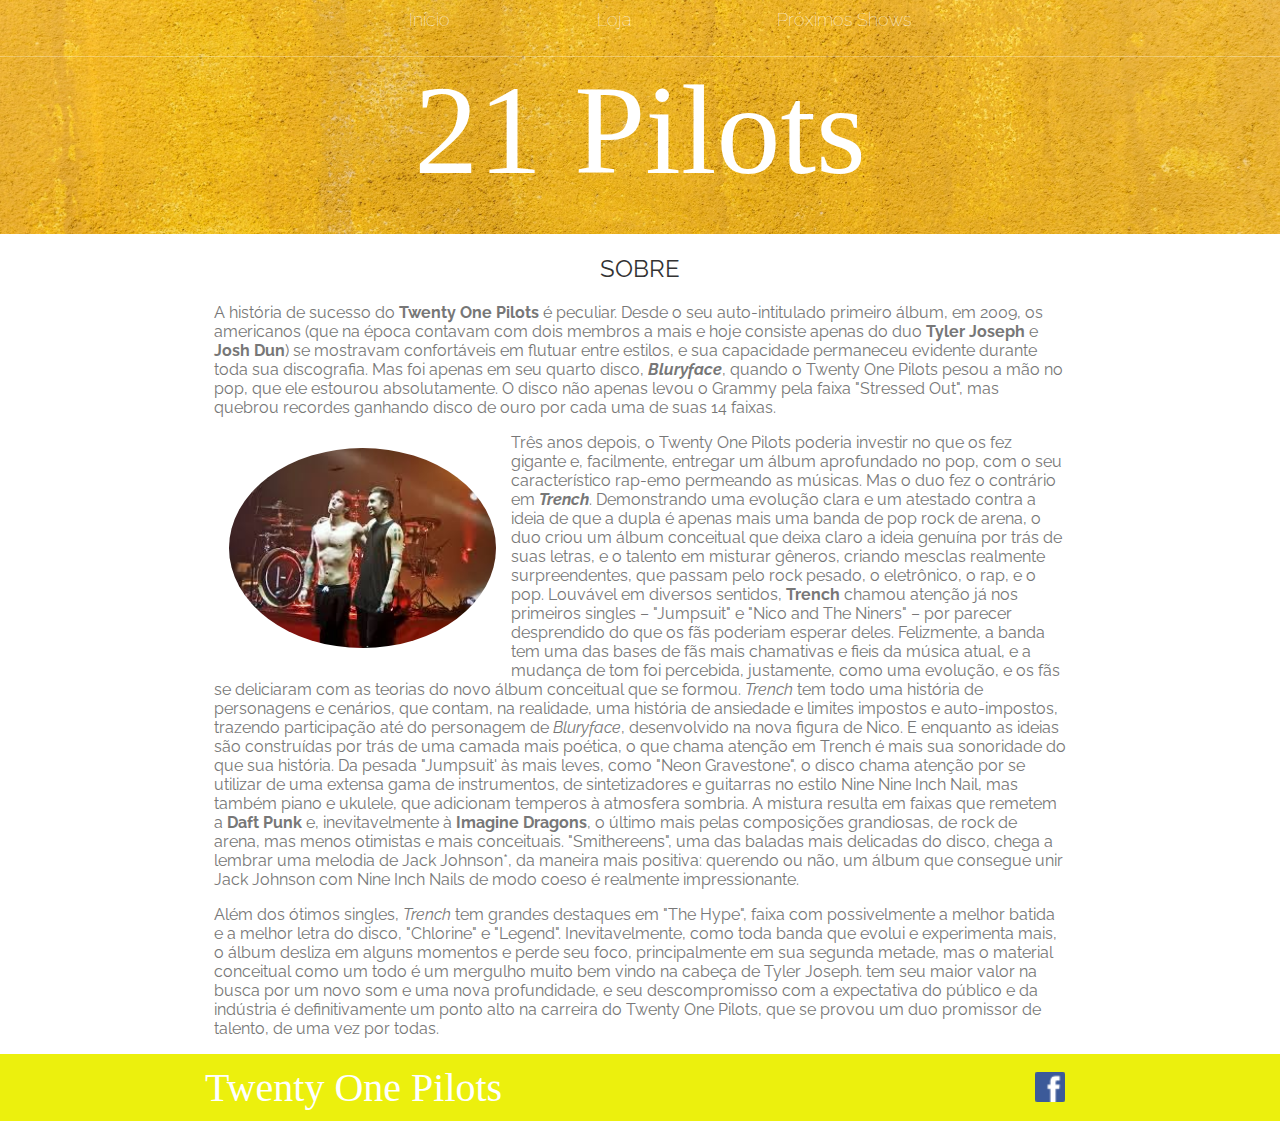
<file: index.html>
<!DOCTYPE html>
<html lang="pt-br">
    <head>
        <title>Twenty One Pilots | início</title>
        <meta name="discription" content="This is the discription">
        <link rel="stylesheet" href="style.css"/>
    </head>
    <body>
    <header class="main-header">
        <nav class="nav main-nav">
            <ul>
                <li><a href="index.html">Início</a></li>
                <li><a href="loja.html">Loja</a></li>
                <li><a href="proximos.shows.html">Próximos Shows</a></li>
            </ul>
        </nav>
        <h1 class="band-name band-name-large">21 Pilots</h1>
    </header>
        <section class="content-section container">
            <h2 class="section-header">SOBRE</h2>
            <p>A história de sucesso do <b>Twenty One Pilots</b> é peculiar. Desde o seu auto-intitulado primeiro álbum, em 2009, os americanos (que na época contavam com dois membros a mais e hoje consiste apenas do duo <b>Tyler Joseph</b> e <b>Josh Dun</b>) se mostravam confortáveis em flutuar entre estilos, e sua capacidade permaneceu evidente durante toda sua discografia. Mas foi apenas em seu quarto disco, <b><i>Bluryface</i></b>, quando o Twenty One Pilots pesou a mão no pop, que ele estourou absolutamente. O disco não apenas levou o Grammy pela faixa "Stressed Out", mas quebrou recordes ganhando disco de ouro por cada uma de suas 14 faixas.</p>
            <img class="about-band-image"src="Imagens/membros.jpg">
            <p>Três anos depois, o Twenty One Pilots poderia investir no que os fez gigante e, facilmente, entregar um álbum aprofundado no pop, com o seu característico rap-emo permeando as músicas. Mas o duo fez o contrário em <b><i>Trench</i></b>. Demonstrando uma evolução clara e um atestado contra a ideia de que a dupla é apenas mais uma banda de pop rock de arena, o duo criou um álbum conceitual que deixa claro a ideia genuína por trás de suas letras, e o talento em misturar gêneros, criando mesclas realmente surpreendentes, que passam pelo rock pesado, o eletrônico, o rap, e o pop. Louvável em diversos sentidos, <b>Trench</b> chamou atenção já nos primeiros singles – "Jumpsuit" e "Nico and The Niners" – por parecer desprendido do que os fãs poderiam esperar deles. Felizmente, a banda tem uma das bases de fãs mais chamativas e fieis da música atual, e a mudança de tom foi percebida, justamente, como uma evolução, e os fãs se deliciaram com as teorias do novo álbum conceitual que se formou. <i>Trench</i> tem todo uma história de personagens e cenários, que contam, na realidade, uma história de ansiedade e limites impostos e auto-impostos, trazendo participação até do personagem de <i>Bluryface</i>, desenvolvido na nova figura de Nico. E enquanto as ideias são construídas por trás de uma camada mais poética, o que chama atenção em Trench é mais sua sonoridade do que sua história. Da pesada "Jumpsuit' às mais leves, como "Neon Gravestone", o disco chama atenção por se utilizar de uma extensa gama de instrumentos, de sintetizadores e guitarras no estilo Nine Nine Inch Nail, mas também piano e ukulele, que adicionam temperos à atmosfera sombria. A mistura resulta em faixas que remetem a <b>Daft Punk</b> e, inevitavelmente à <b>Imagine Dragons</b>, o último mais pelas composições grandiosas, de rock de arena, mas menos otimistas e mais conceituais. "Smithereens", uma das baladas mais delicadas do disco, chega a lembrar uma melodia de Jack Johnson*, da maneira mais positiva: querendo ou não, um álbum que consegue unir Jack Johnson com Nine Inch Nails de modo coeso é realmente impressionante.</p>

            <p>Além dos ótimos singles, <em>Trench</em> tem grandes destaques em "The Hype", faixa com possivelmente a melhor batida e a melhor letra do disco, "Chlorine" e "Legend". Inevitavelmente, como toda banda que evolui e experimenta mais, o álbum desliza em alguns momentos e perde seu foco, principalmente em sua segunda metade, mas o material conceitual como um todo é um mergulho muito bem vindo na cabeça de Tyler Joseph. tem seu maior valor na busca por um novo som e uma nova profundidade, e seu descompromisso com a expectativa do público e da indústria é definitivamente um ponto alto na carreira do Twenty One Pilots, que se provou um duo promissor de talento, de uma vez por todas.</p>
        </section>
        <footer class="main-footer">
            <div class="container main-footer-container">
                <h3 class="band-name">Twenty One Pilots</h3>
                <ul class="nav footer-nav">
                    <li>
                        <a href="https://facebook.com" target="_blank">
                            <img src="Imagens/Facebook Logo.png"> 
                        </a>
                    </li>       
                </ul>
            </div>
        </footer>
    </body> 
</html>
</file>
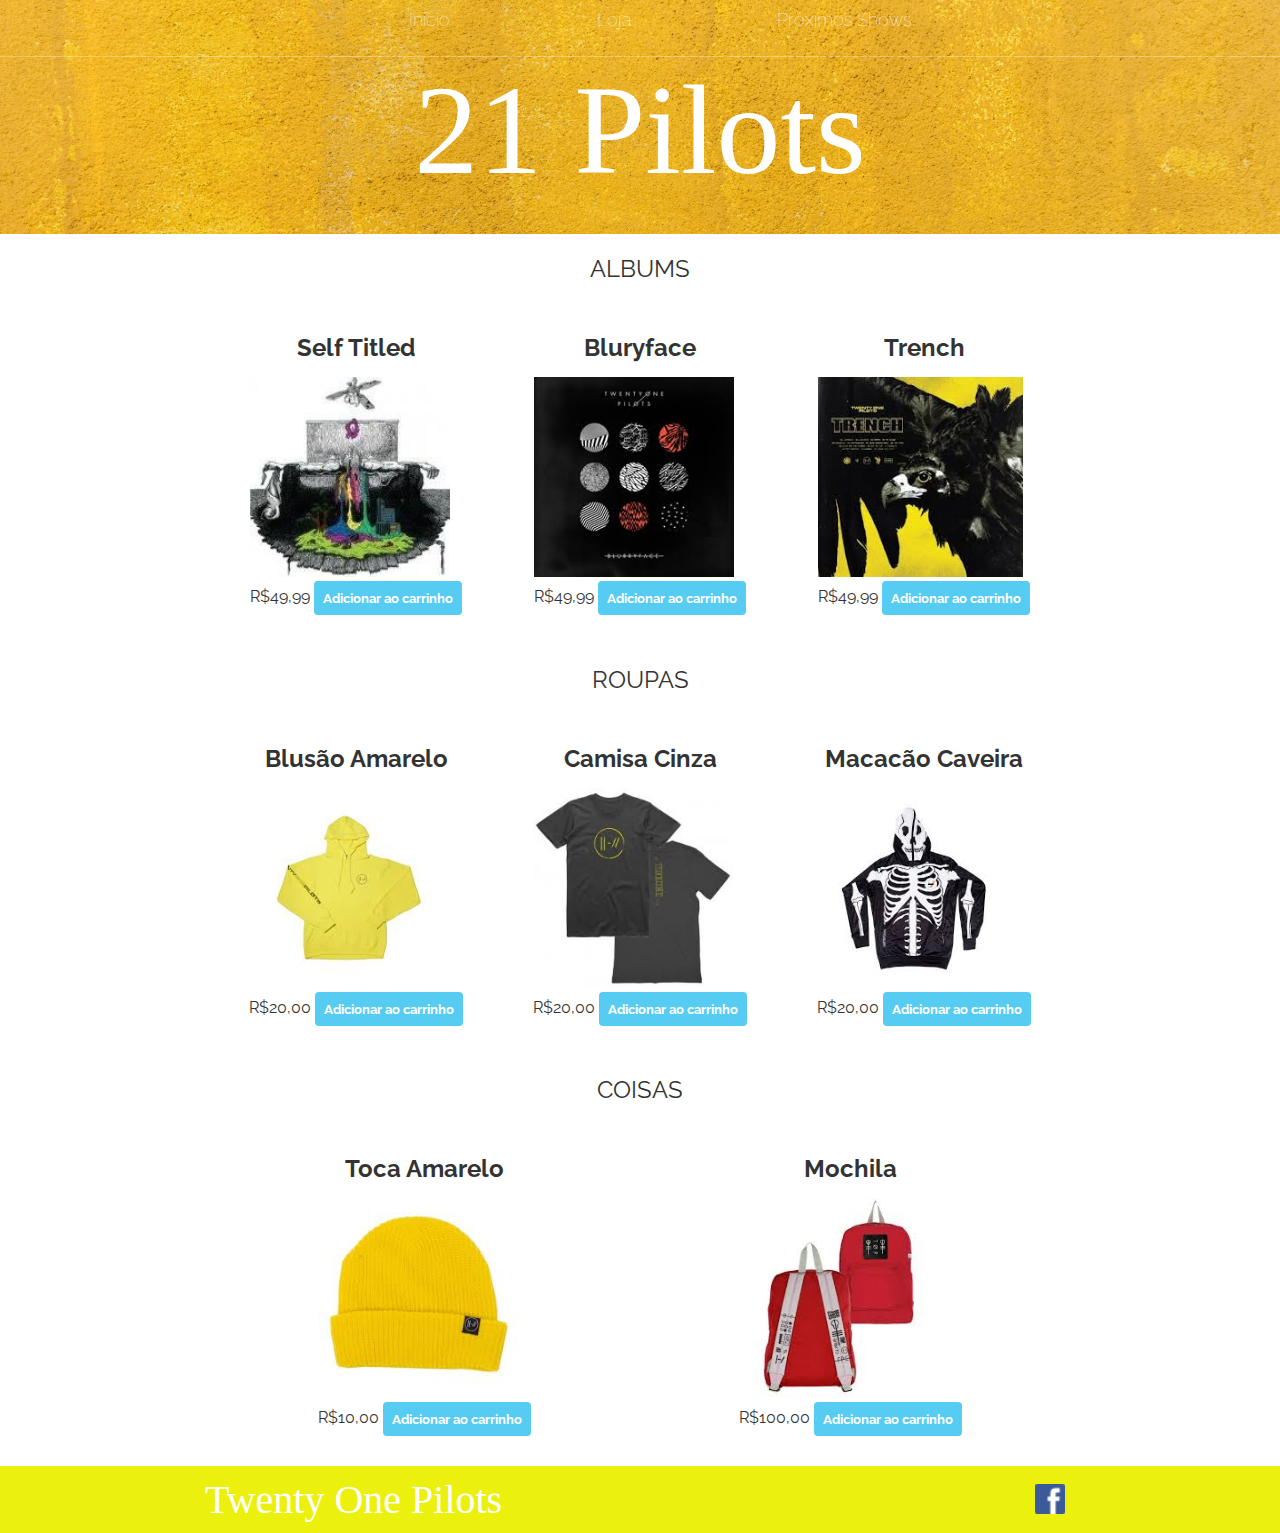
<file: loja.html>
<!DOCTYPE html>
<html lang="pt-br">
    <head>
        <title>Twenty One Pilots | Loja</title>
        <meta name="discription" content="This is the discription">
        <meta charset="UTF-8">
        <link rel="stylesheet" href="style.css"/>
    </head>
    <body>
        <header class="main-header ">
            <nav class="main-nav nav">
                <ul>
                    <li><a href="index.html">Início</a></li>
                    <li><a href="loja.html">Loja</a></li>
                    <li><a href="proximos.shows.html">Próximos Shows</a></li>
                </ul>
            </nav>
             <h1 class="band-name band-name-large">21 Pilots</h1>
        </header>
        <section class="container content-section">
            <h2 class="section-header">ALBUMS</h2>             
            <div class="shop-items"> 
                <div class="shop-item">
                    <span class="shop-item-title">Self Titled</span>
                    <img class="shop-item-image" src="Imagens/album-1.jpg">
                    <div class="shop-item-details">
                        <span class="shop-item-price">R$49,99</span>
                        <button class="btn btn-primary shop-item-button" type="button">Adicionar ao carrinho</button>
                    </div>
                </div>

                <div class="shop-item">
                    <span class="shop-item-title">Bluryface</span>
                    <img class="shop-item-image" src="Imagens/bluryface-album.jpg">
                    <div class="shop-item-details">
                        <span class="shop-item-price">R$49,99</span>
                        <button class="btn btn-primary shop-item-button" type="button">Adicionar ao carrinho</button>
                    </div>
                </div>
                <div class="shop-item">                 
                    <span class="shop-item-title">Trench</span> 
                    <img class="shop-item-image" src="Imagens/trench.jpg">
                    <div class="shop-item-details">
                        <span class="shop-item-price">R$49,99</span>
                        <button class="btn btn-primary shop-item-button" type="button">Adicionar ao carrinho</button>
                    </div>
                </div>
            </div>
        </section>
        <section class="container content-section">
        <h2 class="section-header">ROUPAS</h2>
        <div class="shop-items">
            <div class="shop-item">   
                <span class="shop-item-title">Blusão Amarelo</span>
                <img  class="shop-item-image" src="Imagens/blusa-amarela-loja.jpg">
                <div class="shop-item-details">
                    <span class="shop-item-price">R$20,00</span>
                    <button class="btn btn-primary shop-item-button" type="button">Adicionar ao carrinho</button>
                </div>
            </div>
            <div class="shop-item">
                <span class="shop-item-title">Camisa Cinza</span>
                <img class="shop-item-image" src="Imagens/camisa-loja.jpg">
                <div class="shop-item-details">
                    <span class="shop-item-price">R$20,00</span>
                    <button class="btn btn-primary shop-item-button" type="button">Adicionar ao carrinho</button>
                </div>
            </div>
            
            <div class="shop-item">
                <span class="shop-item-title">Macacão Caveira</span>
                <img class="shop-item-image" src="Imagens/macacao-loja.jpg">
                <div class="shop-item-details">
                    <span class="shop-item-price">R$20,00</span>
                    <button class="btn btn-primary shop-item-button" type="button">Adicionar ao carrinho</button>
                </div>
            </div>

        </div>
        </section>
        <section class="container content-section">
            <h2 class="section-header">COISAS</h2>    
            <div class="shop-items">    
                <div class="shop-item">
                    <span class="shop-item-title">Toca Amarelo</span>
                    <img class="shop-item-image" src="Imagens/toca-amarela-loja.jpg">
                    <div class="shop-item-details">
                        <span class="shop-item-price">R$10,00</span>
                        <button class="btn btn-primary shop-item-button" type="button">Adicionar ao carrinho</button>
                    </div>
                </div>
                <div class="shop-item">
                    <span class="shop-item-title">Mochila</span>
                    <img class="shop-item-image" src="Imagens/mochila-loja.jpg">
                    <div class="shop-item-details">
                        <span class="shop-item-price">R$100,00</span>
                        <button class="btn btn-primary shop-item-button" type="button">Adicionar ao carrinho</button>
                    </div>
                </div>
            </div>
        </section>
        <footer class="main-footer">
            <div class="container main-footer-container">
                <h3 class="band-name">Twenty One Pilots</h3>
                <ul class="nav footer-nav">
                    <li>
                        <a href="https://facebook.com" target="_blank">
                            <img src="Imagens/Facebook Logo.png">
                        </a>
                    </li>     
                </ul>
            </div>  
        </footer>
    </body> 
</html>
</file>
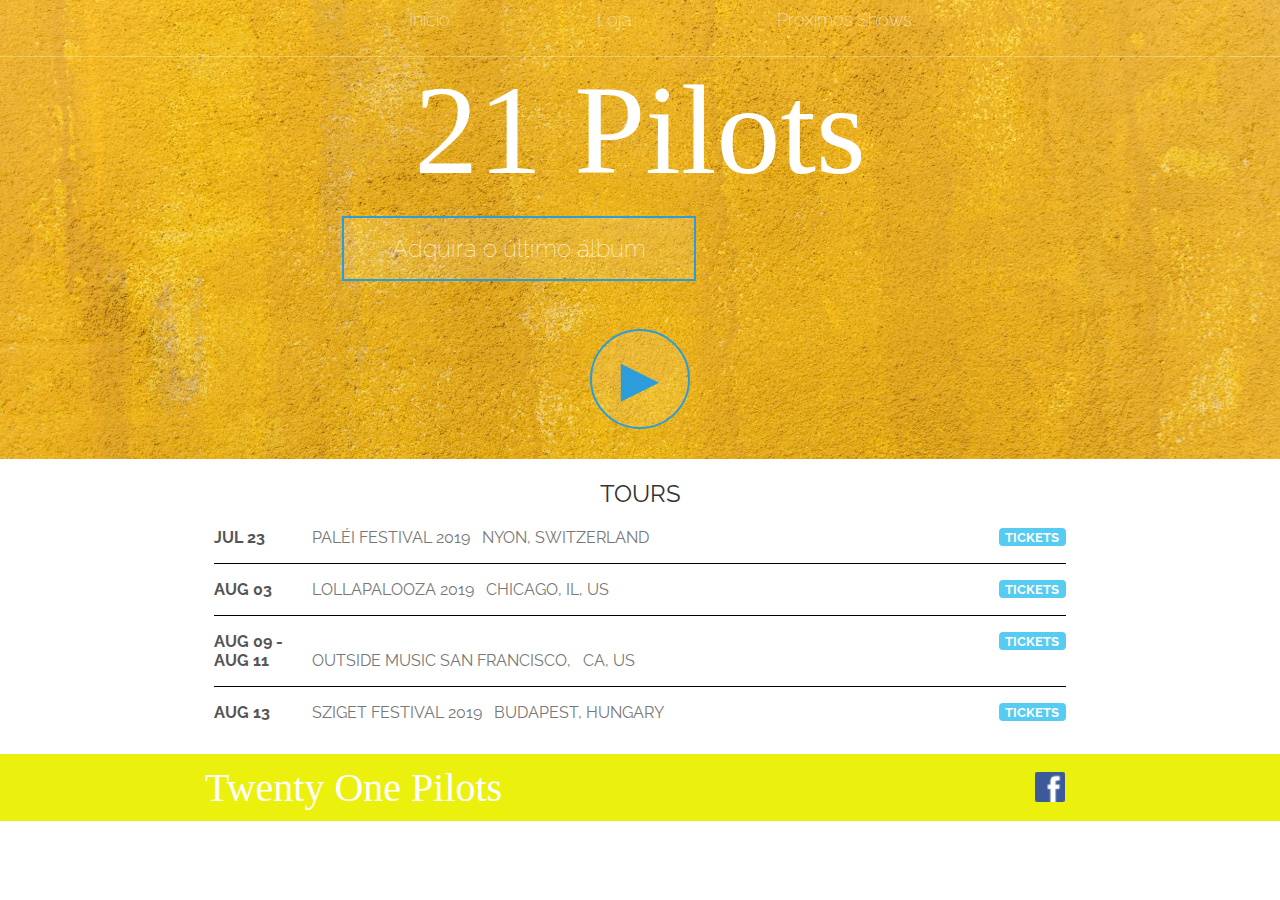
<file: proximos.shows.html>
<!DOCTYPE html>
<html lang="pt-br">
    <head>
        <title>Twenty One Pilots | Shows</title>
        <meta name="discription" content="This is the discription">
        <link rel="stylesheet" href="style.css"/>
    </head>
    <body>
        <header class="main-header">
            <nav class="nav main-nav">
                <ul>
                    <li><a href="index.html">Início</a></li>
                    <li><a href="loja.html">Loja</a></li>
                    <li><a href="proximos.shows.html">Próximos Shows</a></li>
                </ul>
            </nav>
            <h1 class="band-name band-name-large">21 Pilots</h1>
            <div class="container">
                <button class="btn btn-header">Adquira o último álbum</button>
            </div>
            <button class="btn btn-header btn-play">&#9658;</button>
        </header>
        
        <section class="content-section container">
            <h2 class="section-header">TOURS</h2>
            <div>
                <div class="tour-row">
                    <span class="tour-item tour-date">JUL 23</span>
                    <span class="tour-item tour-event">PALÉI FESTIVAL 2019</span>
                    <span class="tour-item tour-city">NYON, SWITZERLAND</span>
                    <button type="button" class="btm tour-item tour-btn btn-primary">TICKETS</button>
                </div>
                
                <div class="tour-row">
                    <span class="tour-item tour-date">AUG 03</span>
                    <span class="tour-item tour-event">LOLLAPALOOZA 2019</span>
                    <span class="tour-item tour-city">CHICAGO, IL, US</span>
                    <button type="button" class="btm tour-item tour-btn btn-primary">TICKETS</button>
                </div>
                
                <div class="tour-row">
                    <span class="tour-item tour-date">AUG 09 - AUG 11</span>
                    <span class="tour-item tour-event">OUTSIDE MUSIC SAN FRANCISCO,</span>
                    <span class="tour-item tour-city"> CA, US</span>
                    <button type="button" class="btm tour-item tour-btn btn-primary">TICKETS</button>
                </div>
                
                <div class="tour-row">
                    <span class="tour-item tour-date">AUG 13</span>
                    <span class="tour-item tour-event">SZIGET FESTIVAL 2019</span>
                    <span class="tour-item tour-city">BUDAPEST, HUNGARY</span>
                    <button type="button" class="btm tour-item tour-btn btn-primary">TICKETS</button>
                </div>
            </div>
        </section>
        
        <footer class="main-footer">
            <div class="container main-footer-container">
                <h3 class="band-name">Twenty One Pilots</h3>
                <ul class="nav footer-nav">
                    <li>
                        <a href="https://facebook.com" target="_blank">
                            <img src="Imagens/Facebook Logo.png">
                        </a>
                    </li>                    
                </ul>
            </div>
        </footer>
    </body> 
</html>
</file>
<file: style.css>
@import url('https://fonts.googleapis.com/css?family=Raleway&display=swap');

@font-face{
    font-family: "Booter - Zero Zero";
    src:url(fontes/Booter - Zero Zero.woff) format("wolf"),
        url(fontes/Booter - Zero Zero.woff2) format("wolf2");
    font-weight: normal;
    font-style: normal;
}

*{
    box-sizing: border-box;
    font-family: Raleway;
    color: #777;
}


html, body{
    margin: 0px;
    padding: 0px;
}

.nav li{
    display: inline;
}

.nav a{
    display: inline-block;
    padding: .5em;
    color: white;
    text-decoration: none;
}

.main-nav{
    text-align: center;
    font-size: 1.1em;
    font-weight:lighter;
    border-bottom: 1px solid rgba(255, 255, 255, .3)
}

.main-nav ul{
    margin-top: 0;

}

.main-nav li{
    padding: 0 5%;
}

.nav a:hover {
    background-color: rgba(255, 255, 255, .3);
}

.main-header{
    background-color: rgba (0,0,0, .6);
    background-image: url("Imagens/imgfundo.jpg");
    background-blend-mode: multiply;    
    background-size: cover;
    padding-bottom: 30px;
}

nav.ul{
    margin: 0;
}
.band-name{
    text-align: center;
    margin: 0;
    font-size: 4em;
    font-family: "Booter - Zero Zero";
    font-weight: normal;
    color: white;
}

.band-name-large{
    font-size: 8em;
}

.content-section{
    margin: 1em;
}

.container{
    max-width: 900px;
    margin: 0 auto;
    padding: 0 1.5em;
}

.section-header{
    text-align: center;
    font-weight: normal;
    color: #333;
}

.about-band-image{
    float: left;
    height: 200px;
    width: 200;
    margin: 15px;
    border-radius: 50%;
}

.main-footer{
    background-color:rgb(236, 240, 13);
    color: white;
    padding: .25em 0;
    font-size: 10px;
}

.main-footer-container{
    display: flex;
    align-items: center;
}

.main-footer-container ul{
    flex-grow: 1;
    text-align: end;
}

.footer-nav li{
    padding: 0 .5em;
}

.footer-nav img{
    width: 30px;
    height: 30px;
}

.btn{
    text-align: center;
    vertical-align: middle;
    padding: .67em;
    cursor: pointer;
}

.btn-header{
    margin: .5em 15% 2em 15%;
    color: white;
    border: 2px solid #2D9CDB;
    background-color: rgba(255, 255, 255, .1);
    border-radius: 0;
    font-size: 1.5em;
    font-weight: lighter;
    padding-left: 2em;
    padding-right: 2em;
}

.btn-header:hover{
    background-color: rgba(255, 255, 255, .3)
}

.btn-play{
    display: block;
    margin: 0 auto;
    color: #2D9CDB;
    font-size: 4em;
    border-radius: 50%;
    padding: 0;
    width: 100px;
    height: 100px;
}

.tour-row{
    border-bottom: 1px solid black;
    padding-bottom: 1em;
    margin-bottom: 1em;
}

.tour-row:last-child{
    border-bottom: none;
}

.tour-item{
    display: inline-block;
    padding-right: .5em;
}

.tour-date{
    color:#555;
    font-weight: bold;
    width: 11%;
}

.tour-city{
    width: 34%;
}

.tour-arena{
    width: 43%;
}

.tour-btn{
    max-width: 19%;
    float: right;
}

.btn-primary{
    color: white;
    background-color: #56CCF2;
    border: none;
    border-radius: .3em;
    font-weight: bold;
}

.btn-primary:hover{
    background-color: #2D9CDB;
}

/*estilizando a loja*/

.shop-item{
    margin: 30px;
}

.shop-item-title{
    display: block;
    width: 100%;
    text-align: center;
    font-weight: bold;
    font-size: 1.5em;
    color: #333;
    margin-bottom: 15px;
}
.shop-item-image{
    height: 200px;
}

.shop-item-display{
    display: flex;
    align-items: center;
    padding: 5px;
}

.shop-item-price{
    flex-grow: 1;
    color:#333;
}

.shop-items{
    display: flex;
    flex-wrap: wrap;
    justify-content: space-around;
}
</file>
